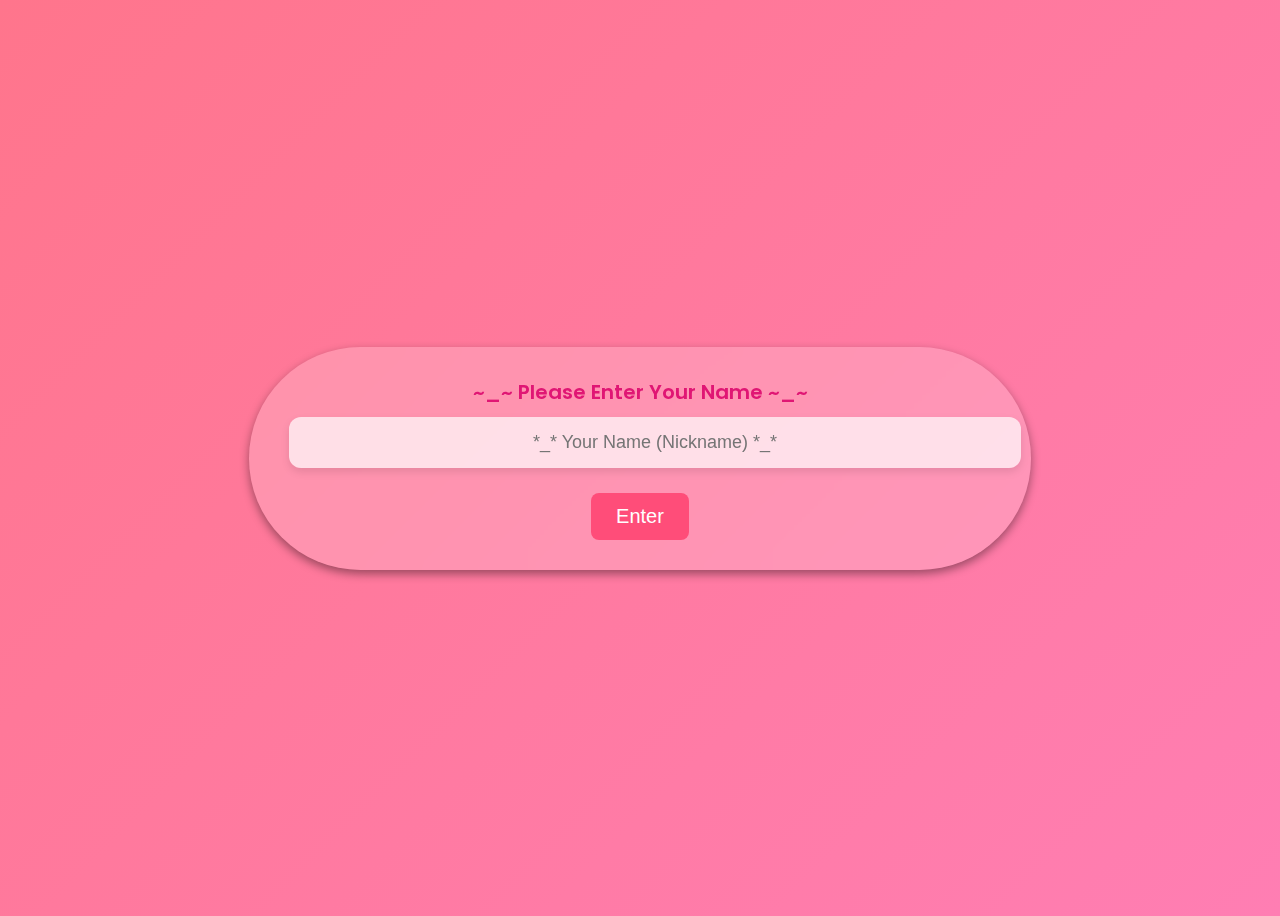
<file: index.html>
<!DOCTYPE html>
<html lang="en">
<head>
    <meta charset="UTF-8">
    <meta name="viewport" content="width=device-width, initial-scale=1.0">
    <title>Login Page By Tushar</title>
    <link rel="stylesheet" href="index.css">
    <link href="https://fonts.googleapis.com/css2?family=Poppins:wght@300;400;600&display=swap" rel="stylesheet">
</head>
<body>
    <form id="login-form">
        <label for="code">~_~ Please Enter Your Name ~_~</label>
        <input type="text" id="code" name="code" placeholder="*_* Your Name (Nickname) *_*">
        <button id="submit-btn">Enter</button>
    </form>
    <div id="result"></div>

    <script src="script.js"></script>
</body>
</html>
</file>
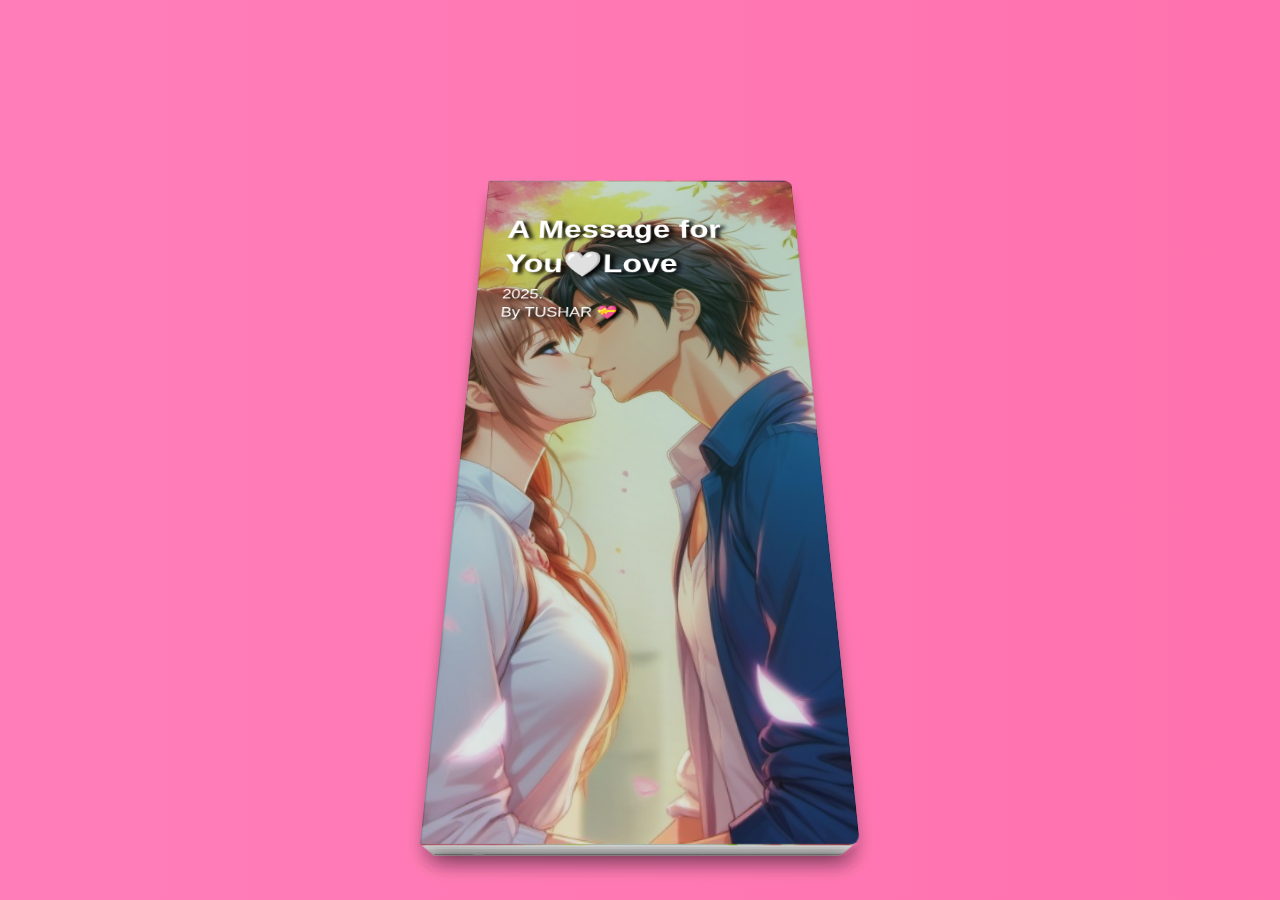
<file: book.html>
<!DOCTYPE html>
<html lang="en">
  <head>
    <meta charset="UTF-8" />
    <meta name="viewport" content="width=device-width, initial-scale=1.0" />
    <title>Message by Tushar</title>
     <style>
      * {
  box-sizing: border-box;
}

body {
  margin: 0;
  display: flex;
  min-height: 100dvh;
  perspective: 1000px;
  font: 1em/1.4 "Poppins", sans-serif;
  overflow: hidden;
  color: hsl(180 68% 5%);
  background-image: radial-gradient(
      circle farthest-corner at 50% 50%,
      hsl(187 20% 88%) 30%,
      hsl(149 20% 94%) 100%
  );
}

.book {
  position: relative;
  display: flex;
  margin: auto;
  width: 42cqmin; /* Increased width */
  pointer-events: none;
  transform-style: preserve-3d;
  transition: translate 1s;
  translate: calc(min(var(--c), 1) * 50%) 0%;
  rotate: 1 0 0 30deg;
}

.page {
  --thickness: 4;
  flex: none;
  display: flex;
  width: 100%;
  font-size: 2.2cqmin; /* Slightly increased font size */
  pointer-events: all;
  user-select: none;
  transform-style: preserve-3d;
  transform-origin: left center;
  transition: transform 1s,
      rotate 1s ease-in calc((min(var(--i), var(--c)) - max(var(--i), var(--c))) * 50ms);
  translate: calc(var(--i) * -100%) 0px 0px;
  transform: translateZ(calc((var(--c) - var(--i) - 0.5) * calc(var(--thickness) * 0.23cqmin)));
  rotate: 0 1 0 calc(clamp(0, var(--c) - var(--i), 1) * -180deg);
}

.front,
.back {
  position: relative;
  flex: none;
  width: 100%;
  backface-visibility: hidden;
  overflow: hidden;
  background-color: #fff;
  translate: 0px;
}

.back {
  translate: -100% 0;
  rotate: 0 1 0 180deg;
}

.book {
  counter-reset: page -1;
}

.book a {
  color: inherit;
}

.page {
  box-shadow: 0em 0.5em 1em -0.2em #00000020;
}

.front,
.back {
  display: flex;
  flex-flow: column wrap;
  justify-content: space-between;
  padding: 2em;
  border: 1px solid #0002;
}

.front:has(img),
.back:has(img) {
  padding: 0;
}

.front img,
.back img {
  width: 100%;
  height: 100%;
  object-fit: cover;
}

.front::after,
.back::after {
  position: absolute;
  bottom: 1em;
  counter-increment: page;
  content: counter(page) ".";
  font-size: 0.8em;
}

.cover::after {
  content: "";
}

.front::after {
  right: 1em;
}

.front {
  background: linear-gradient(to left, #f7f7f7 80%, #eee 100%);
  border-radius: 0.1em 0.5em 0.5em 0.1em;
}

.back::after {
  left: 1em;
}

.back {
  background-image: linear-gradient(to right, #f7f7f7 80%, #eee 100%);
  border-radius: 0.5em 0.1em 0.1em 0.5em;
}

.cover {
  background: radial-gradient(
          circle farthest-corner at 80% 20%,
          hsl(150 80% 20% / 0.3) 0%,
          hsl(170 60% 10% / 0.1) 100%
      ),
      hsl(231, 32%, 29%) url("./cover.jpg") 50% / cover;
  color: hsl(0, 100%, 30%); /* Dark red text color for cover page */
}

h1,
h2,
h3 {
  margin-bottom: 1px;
  color: hsl(0, 100%, 30%); /* Dark red heading color */
}

p {
  margin-top: 1px;
  margin-bottom: 8px;
  line-height: 1.4;
  color: hsl(0, 100%, 30%); /* Dark red text color for paragraphs */
}

.front,
.back {
  padding: 1.5em;
  color: hsl(0, 100%, 30%); /* Dark red text color for front and back pages */
}

.book {
  width: 40cqmin; /* Slightly increased width */
}

.page {
  font-size: 2cqmin; /* Slightly increased font size */
}

p:last-child {
  margin-bottom: 0;
}

.front,
.back {
  display: flex;
  flex-direction: column;
  justify-content: flex-start;
  padding: 1.5em;
}

h2 {
  margin-bottom: 5px;
}

p {
  margin-top: 5px;
  line-height: 1.4;
}


body {
  margin: 0;
  display: flex;
  min-height: 100dvh;
  perspective: 1000px;
  font: 1em/1.4 "Poppins", sans-serif;
  overflow: hidden;
  color: hsl(180 68% 5%);
  background: linear-gradient(to right, #ff7eb9, #ff65a3, #ff165d);
  background-size: 400% 400%;
  animation: gradientAnimation 10s ease infinite;
}

@keyframes gradientAnimation {
  0% {
    background-position: 0% 50%;
  }
  50% {
    background-position: 100% 50%;
  }
  100% {
    background-position: 0% 50%;
  }
}

/* Emoji Animation */
.emoji {
  position: absolute;
  font-size: 3rem;
  opacity: 0;
  animation: floatEmojis 6s ease-in-out infinite;
}

@keyframes floatEmojis {
  0% {
    transform: translateY(100px);
    opacity: 1;
  }
  50% {
    transform: translateY(-100px) rotate(20deg);
    opacity: 0.7;
  }
  100% {
    transform: translateY(100px);
    opacity: 1;
  }
}

/* Add random timing for each emoji */
.emoji:nth-child(1) {
  animation-delay: 0s;
  left: 10%;
}
.emoji:nth-child(2) {
  animation-delay: 1s;
  left: 20%;
}
.emoji:nth-child(3) {
  animation-delay: 2s;
  left: 30%;
}
.emoji:nth-child(4) {
  animation-delay: 3s;
  left: 40%;
}
.emoji:nth-child(5) {
  animation-delay: 4s;
  left: 50%;
}
.emoji:nth-child(6) {
  animation-delay: 5s;
  left: 60%;
}
.emoji:nth-child(7) {
  animation-delay: 6s;
  left: 70%;
}
.emoji:nth-child(8) {
  animation-delay: 7s;
  left: 80%;
}
.emoji:nth-child(9) {
  animation-delay: 8s;
  left: 90%;
}


     </style>
  </head>
  <body>
    <div class="book">
      <div class="page">
        <div class="front cover">
          <h1
            style="
              color: rgb(255, 255, 255);
              text-shadow: 5px 2px 5px rgb(0, 0, 0);
            "
          >
            A Message for You🤍Love
          </h1>

          <p
            style="
              color: rgb(255, 255, 255);
              text-shadow: 5px 2px 5px rgb(0, 0, 0);
            "
          >
            2025.<br />By TUSHAR 💝
          </p>
        </div>
        <div class="back">
          <h2>A Special Beginning ❤️✨</h2>

       <p>Some people come into our lives unexpectedly, yet leave a lasting impact. You are one of those rare souls who make every moment feel a little more special.

        From the very first conversation, something about you stood out—your kindness, your charm, and the effortless way you make the world around you brighter.
        
        This isn’t just a collection of words; it’s a small way of showing how much you mean to me Gadhuu. A way to remind you that you are appreciated, admired, and truly special.
        
        So, here’s to us—our conversations, our connection, and the beautiful moments yet to come. 💖</p>

          <p>
            Wishing You a Very HaPpy BiRthDay😘 BabY... <br /> You be always
            Happy And Stay with me forever....🥹
          </p>
        </div>
      </div>
      <!--2nd page-->
      <div class="page">
        <div class="front">
          <h2>From Strangers to Something Special ❤️✨</h2>
          <p>
            It’s incredible to think how, just a few days ago, I didn’t even know you. Meeting you through in summer vacation was a moment of fate that I’ll always be grateful for.

At first, I wasn’t sure how we’d connect, what we’d talk about, or what kind of person you’d be. But now, after spending time with you, I’ve realized something truly special—

You’re absolutely amazing. 💖

Your words, your kindness, and the way you make me smile have already made a place in my heart. I never expected to meet someone like you, but now, I can’t imagine not having you in my life.

Maybe it was destiny, or maybe it was just luck—but whatever it was, I’m glad it brought me to you. 💕
          </p>
        </div>
        <div class="back">
          <img src="to1.jpeg" alt="Img 1" />
        </div>
      </div>
      <!--3rd page-->
      <div class="page">
        <div class="front">
          <h2>The Magic of You ✨💖</h2>
          <p>
            There’s a charm about you, a beauty that words can hardly capture. It’s in the sparkle of your eyes, the warmth of your smile, and the effortless way you light up every moment. Every little thing about you feels so perfect, so mesmerizing, that I often wonder—

            Were you crafted as a masterpiece?
            
            It’s as if the universe took its time, carefully shaping someone as wonderful as you, just to make the world a little brighter. And trust me, you do. Every single day. 💕
            
            Your presence feels like a soft melody, soothing yet unforgettable. The way you carry yourself, the kindness in your heart, and the purity in your soul make you even more special. It’s not just about how beautiful you look—it’s about how beautiful you truly are.
            
            Every time I see you, I’m reminded that some things in life are simply magical, and you, without a doubt, are one of them. ✨💖
          </p>
        </div>
        <div class="back">
          <h2>The Strength Within You 💫✨</h2>
          <p>
            Beyond your beauty, what truly stands out is your dedication, hard work, and passion. You’re not just someone to admire for how you look—you’re an inspiration. The way you stay focused, chase your dreams, and give your best in everything makes me respect you even more.

You are a true person.

Your confidence, kindness, and strength set you apart. You don’t just follow a path—you create one. Seeing your determination reminds me that true beauty isn’t just about appearance, but about the fire within you. And that’s what makes you truly incredible. 💖✨

No challenge is too big for you, and no goal is out of reach. You inspire those around you to be better, to dream bigger, and to believe in themselves. Watching you grow and achieve so much makes me proud to know you. 🌟
          </p>
        </div>
      </div>
      <!--4th page-->
      <div class="page">
        <div class="front">
          <h2>The Best Part of My Day🤞💖</h2>
          <p>
            Talking to you has quickly become one of the highlights of my day. Every time I see a message from you, I can’t help but smile—it’s like a little spark of happiness. No matter how my day is going, our conversations make everything feel lighter and brighter.

            You have a way of making the simplest moments special.
            
            It’s not just about how beautiful you are; it’s the warmth, kindness, and charm in the way you talk. Your words have a magic that makes me feel at ease, and your presence alone brings joy.
            
            I never knew a conversation could mean so much, but with you, it does. 💕
          </p> <p>I love💖 spending time with you. I love to spend time⌚ with you. Whenever we meet you🫂, I feel like I can hold you🤝 and fall asleep😴.
          </p>
        </div>
        <div class="back">
          <img src="kiss1.jpeg" alt="Img 1" />
        </div>
      </div>
      <!--5th page-->
      <div class="page">
        <div class="front">
          <h1>A Wish from the Heart 💫💖</h1>
          <p>
            Sometimes, I find myself wishing I could meet you in person, just to see the smile that brightens my day and hear the voice that makes everything feel lighter. Maybe it’s a long shot, but the thought still lingers.

            Even though we’ve only known each other for a short time, I hope you won’t forget me. Our moments, our conversations—they mean more to me than you might realize.
            
            No matter what happens, I truly wish you a life filled with happiness, peace, and everything you deserve. 💕
            
            You are someone special, and I hope life gives you endless reasons to smile. No matter where we go from here, I’ll always be grateful for the time we’ve shared. And if fate ever allows, maybe one day our paths will cross for real. ✨
          </p>
        </div>
        <div class="back">
          <h1>Always Here for You 💖✨</h1>
          <p>
            You are an inspiration, and I want you to know that I’ll always be here for you, no matter what. If you ever need anything—someone to listen, someone to support you, or just someone to make you smile—I’m just a message away.

            My time is yours whenever you need it.
            
            Life can be unpredictable, but I hope you never feel alone. Whether it’s a good day or a tough one, I’ll always be here to cheer you on, to remind you how amazing you are.
            
            You deserve nothing but happiness, and if I can be a small part of that, I’d be honored. No matter where life takes us, just know that you’ll always have someone who cares—someone who truly believes in you. 💕
          </p>
        </div>
      </div>
      <!--6th page-->
      <div class="page">
        <div class="front">
          <h2>The Beauty of You ✨💖</h2>
          <p>
            Can we take a moment to appreciate how effortlessly stunning you look in anything you wear? It’s not just the clothes—it’s the confidence, the grace, and the way you carry yourself that make you truly unforgettable.

            You have a presence that turns heads and a charm that captivates hearts.
            
            There’s something about you that draws people in—maybe it’s your elegance, your warmth, or just the way you light up any room you walk into. Whatever it is, it’s undeniable, and it makes you absolutely perfect in every way.
            
            But beyond your beauty, it’s your kindness and the way you make others feel special that truly set you apart. You radiate positivity, and your energy is something rare and precious.
            
            No matter where you are or what you do, you leave a lasting impression. You are not just beautiful—you are extraordinary. 💖✨
          </p>
        </div>
        <div class="back">
          <h2>Absolutely Breathtaking ✨💖</h2>
          <p>
            In everything you wear, you are nothing short of breathtaking. It’s not just about your looks—it’s the way you carry yourself with such confidence and grace that makes you truly mesmerizing.

            I’m completely in awe of you.
            
            Your presence alone can brighten any space, and your energy is simply magnetic. The way you move, the way you smile, and the way you make others feel at ease—it’s all part of your undeniable charm.
            
            You don’t just turn heads; you leave lasting impressions. There’s something so effortlessly captivating about you that makes it impossible to look away.
            
            You are not just beautiful—you are a work of art, inside and out. 💕✨
          </p>
        </div>
      </div>
      <!--7th page-->
      <div class="page">
        <div class="front">
          <h2>Grateful for You🌹❤</h2>
          <p>
            I just wanted to take a moment to let you know how much I appreciate you. From the very start, you’ve been someone truly special—someone I admire more than words can express.

            Meeting you, even for a short time, has been a gift.
            
            Your kindness, your presence, and the way you make every conversation feel meaningful mean more to me than you know. I’m grateful that our paths crossed, and no matter what the future holds, I’ll always be thankful for you.
            
            Some people leave a mark on our hearts without even trying—and you are one of them. 💕
          </p>
        </div>
        <div class="back">
          <h2>Will You Be Mine? ❤️✨</h2>
          <p>From the moment we started talking, you’ve been on my mind in the best way possible. Your kindness, your beauty, your energy—everything about you feels so special to me.

            You make my world brighter, my days better, and my heart a little fuller.
            
            I don’t know what the future holds🙃, but I do know one thing—I’d love to have you by my side.</p> 
            <p>            
            So, here’s my question, straight from the heart…
            Will you be mine? 💖💕 </p>
            <p>Once again, I Wish You A Very HaPPy BiRthDay😘 with all my heart💖, my love😘, may you always be happy, stay with me🫂 and move ahead.💏</p>
        </div>
      </div>

      <div class="page">
        <div class="front">
          <img src="bw1.jpeg" alt="Img 1" />
        </div>
        <div class="back cover">
          <h2 style="color: aqua;">HAPPY BiRthDay😘</h2>
          <h3 style="color: rgb(255, 15, 15);">Cutest Queen</h3>
          <p style="color: rgb(255, 15, 15);">
            Content:By TUSHAR<br /><a
              href=""
              target="_blank"
              rel="nofollow"></a>

            <br />
          </p>
        </div>
      </div>
    </div>


    <div class="emoji">❤️‍🔥</div>
<div class="emoji">🫶🏻</div>
<div class="emoji">❤️</div>
<div class="emoji">😘</div>
<div class="emoji">👨‍❤️‍💋‍👨</div>
<div class="emoji">💓</div>
<div class="emoji">❣️</div>
<div class="emoji">💘</div>
<div class="emoji">💖</div>
<div class="emoji">💙</div>
<div class="emoji">💚</div>
<div class="emoji">🥰</div>
<div class="emoji">💗</div>

<script>
  const flipBook = (elBook) => {
    elBook.style.setProperty("--c", 0); // Set current page
    elBook.querySelectorAll(".page").forEach((page, idx) => {
      page.style.setProperty("--i", idx);
      page.addEventListener("click", (evt) => {
        if (evt.target.closest("a")) return;
        const curr = evt.target.closest(".back") ? idx : idx + 1;
        elBook.style.setProperty("--c", curr);
      });
    });
  };
  
  document.querySelectorAll(".book").forEach(flipBook);
  
</script>
 
  </body>
</html>
</file>
<file: index.css>
body {
    display: flex;
    justify-content: center;
    align-items: center;
    height: 100vh;
    background: linear-gradient(135deg, #ff758c, #ff7eb3);
    font-family: 'Poppins', sans-serif;
    overflow: hidden; /* Prevent scrolling */
    position: relative; /* Needed for absolute positioning of emojis */
}

#login-form {
    background: rgba(255, 255, 255, 0.2);
    padding: 30px 40px;
    border-radius: 225px;
    backdrop-filter: blur(10px);
    box-shadow: 0px 4px 10px rgba(0, 0, 0, 0.397);
    text-align: center;
    animation: fadeIn 1.5s ease-in-out;
    position: relative;
    z-index: 10; /* Ensure form stays on top */
}

label {
    font-size: 20px;
    color: rgb(224, 22, 116);
    font-weight: 600;
    margin-bottom: 10px;
}

input {
    width: 100%;
    padding: 15px;
    margin: 10px 0;
    border:#ff0000;
    border-radius: 12px;
    font-size: 18px;
    text-align: center;
    background: rgba(255, 255, 255, 0.7);
    color: #333;
    box-shadow: 0 4px 8px rgba(0, 0, 0, 0.1);
    transition: background 0.3s ease;
}

input:focus {
    background: rgba(255, 255, 255, 0.9);
    outline: none;
    box-shadow: 0 0 8px rgba(255, 77, 121, 0.7);
}

button {
    background: #ff4d79;
    color: white;
    border: none;
    padding: 12px 25px;
    font-size: 20px;
    border-radius: 8px;
    cursor: pointer;
    transition: 0.3s;
    margin-top: 15px;
}

button:hover {
    background: #ff144b;
    transform: scale(1.1);
}

@keyframes fadeIn {
    from { opacity: 0; transform: translateY(-20px); }
    to { opacity: 1; transform: translateY(0); }
}

/* Falling emoji animation */
.falling-emoji {
    position: absolute;
    font-size: 2em;
    top: -50px;
    animation: fall linear infinite;
}

@keyframes fall {
    from { transform: translateY(-50px); }
    to { transform: translateY(100vh); }
}
</file>
